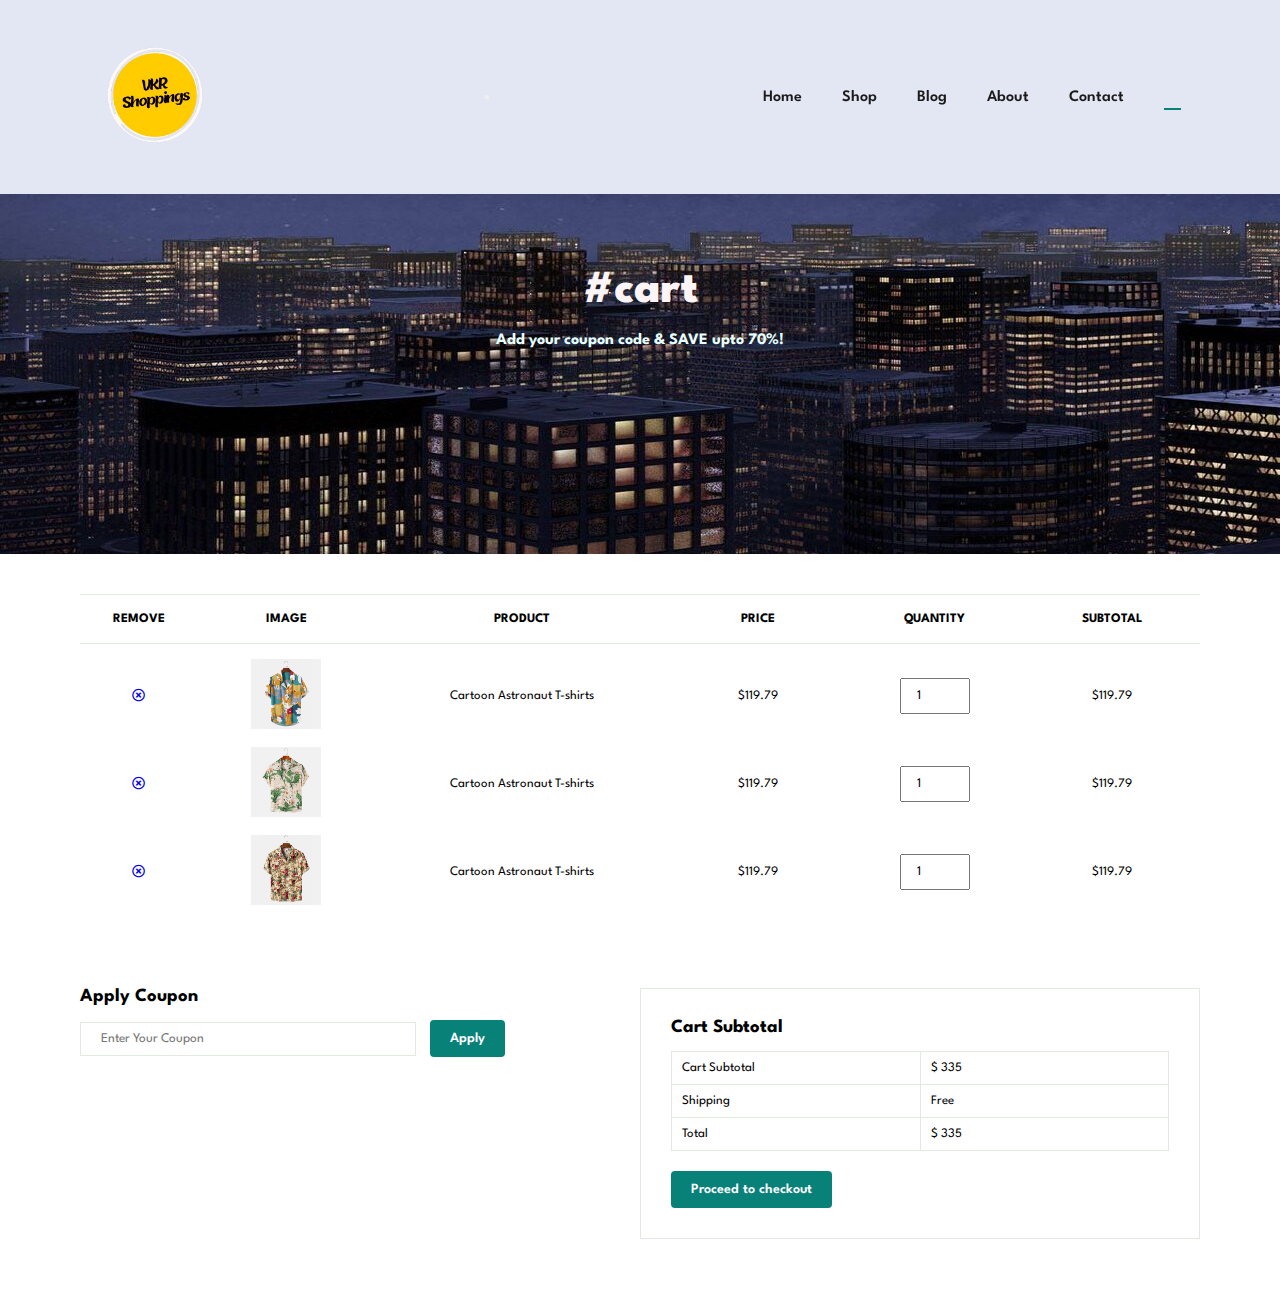
<file: cart.html>
<!DOCTYPE html>
<html lang="en">
    <head>
        <meta charset="utf-8">
        <title>Ecommerce Project</title>
        <link rel="stylesheet" href="https://pro.fontawesome.com/releases/v5.10.0/css/all.css" />
        <link rel="stylesheet" href="styles.css">
    </head>
    <body>

    <!-- NAVBAR SECTION -->
    <section id="header">
    <!-- <nav class="navbar-nav navbar-outline-lg navbar-bg-dark"> -->
        <a class="navbar-brand">
            <img src="img/logo.png" alt="logo.png" width="150" height="150">
        </a>
        <button class="navbar-toggler" data-target="" type="button">
            <span class="navbar-toggler-icon"></span>
        </button>
        <div class="navbar-collapse">
            <ul id="navbar">
                <li><a href="index.html">Home</a></li>
                <li><a href="shop.html">Shop</a></li>
                <li><a href="blog.html">Blog</a></li>
                <li><a href="about.html">About</a></li>
                <li><a href="contact.html">Contact</a></li>
                <li id="lg-bag"><a class="active" href="cart.html"><i class="far fa-shopping-bag"></i></a></li>
                <a href="#" id="close"><i class="far fa-times"></i></a>
            </ul>
        </div>

        <div id="mobile">
            <a href="cart.html"><i class="far fa-shopping-bag"></i></a>
            <i id="bar" class="fas fa-outdent"></i>
        </div>
    <!-- </nav> -->
    </section>

    <section id="cart-header" class="about-header">
        <h2>#cart</h2>
        <p>Add your coupon code & SAVE upto 70%!</p>
    </section>

    <section id="cart" class="section-p1">
        <table width="100%">
            <thead>
                <tr>
                    <td>Remove</td>
                    <td>Image</td>
                    <td>Product</td>
                    <td>Price</td>
                    <td>Quantity</td>
                    <td>Subtotal</td>
                </tr>
            </thead>

            <tbody>
                <tr>
                    <td><a href="#"><i class="far fa-times-circle"></i></a></td>
                    <td><img src="img/products/f1.jpg" alt=""></td>
                    <td>Cartoon Astronaut T-shirts</td>
                    <td>$119.79</td>
                    <td><input type="number" value="1"></td>
                    <td>$119.79</td>
                </tr>

                <tr>
                    <td><a href="#"><i class="far fa-times-circle"></i></a></td>
                    <td><img src="img/products/f2.jpg" alt=""></td>
                    <td>Cartoon Astronaut T-shirts</td>
                    <td>$119.79</td>
                    <td><input type="number" value="1"></td>
                    <td>$119.79</td>
                </tr>

                <tr>
                    <td><a href="#"><i class="far fa-times-circle"></i></a></td>
                    <td><img src="img/products/f3.jpg" alt=""></td>
                    <td>Cartoon Astronaut T-shirts</td>
                    <td>$119.79</td>
                    <td><input type="number" value="1"></td>
                    <td>$119.79</td>
                </tr>
            </tbody>
        </table>
    </section>

    <section id="cart-add" class="section-p1">
        <div id="coupon">
            <h3>Apply Coupon</h3>
            <div>
                <input type="text" placeholder="Enter Your Coupon">
                <button class="normal">Apply</button>
            </div>
        </div>

        <div id="subtotal">
            <h3>Cart Subtotal</h3>
            <table>
                <tr>
                    <td>Cart Subtotal</td>
                    <td>$ 335</td>
                </tr>
                <tr>
                    <td>Shipping</td>
                    <td>Free</td>
                </tr>
                <tr>
                    <td>Total</td>
                    <td>$ 335</td>
                </tr>
            </table>
            <button class="normal">Proceed to checkout</button>
        </div>
    </section>

    <script src="script.js" type="text/javascript"></script>    
    </body>
</html>
</file>
<file: styles.css>
@import url("https://fonts.googleapis.com/css2?family=Spartan:wght@100;200;300;400;500;600;700;800;900&display=swap");
* {
  margin: 0;
  padding: 0;
  box-sizing: border-box;
  font-family: "Spartan", sans-serif;
}

html {
  scroll-behavior: smooth;
}

/* Global Styles */

h1 {
  font-size: 50px;
  line-height: 64px;
  color: #222;
}

h2 {
  font-size: 46px;
  line-height: 54px;
  color: #222;
}

h4 {
  font-size: 20px;
  color: #222;
}

h6 {
  font-weight: 700;
  font-size: 12px;
}

p {
  font-size: 16px;
  color: #465b52;
  margin: 15px 0 20px 0;
}

.section-p1 {
  padding: 40px 80px;
}

.section-m1 {
  margin: 40px 0;
}

button.normal{
  font-size:14px;
  font-weight:600;
  padding:15px 30px;
  color:#000;
  background-color: #fff;
  border-radius:4px;
  cursor: pointer;
  border:none;
  outline:none;
  transition:0.2s;
}

button.white{
  font-size:13px;
  font-weight:600;
  padding:11px 18px;
  color:#fff;
  background-color: transparent;
  cursor: pointer;
  border:1px solid #fff;
  outline:none;
  transition:0.2s;
}

body {
  width: 100%;
}


/*NAVBAR SECTION*/

#header{
    display:flex;
    align-items: center;
    justify-content: space-between;
    padding:20px 80px;
    background-color: #E3E6F3;
    box-shadow: 0 5px 15px rgba(0, 0, 0, 0.06);
    z-index:999;
    position: sticky; /*to make the navbar be static at top*/
    top:0;
    left:0;
}

#navbar{
  display:flex;
  align-items: center;
  justify-content: center;
}

#mobile{
  display: none;
  align-items: center;
}

#close{
 display: none;
}

#mobile #bar{
  cursor: pointer;
}

#navbar li{
  list-style: none;
  padding:0 20px;
  position: relative;
}

#navbar li a{
  text-decoration: none;
  font-size: 16px;
  font-weight: 600;
  color: #1a1a1a;
  transition: 0.3s ease;
}

#navbar li a:hover,
#navbar li a.active{
  color:#088178
}

#navbar li a:hover::after,
#navbar li a.active::after{
  content:"";
  width:30%;
  height:2px;
  background:#088178;
  position:absolute;
  bottom:-4px;
  left:20px;
}

/*HOME PAGE*/

#hero{
  background-image: url("img/hero4.png");
  height:90vh;
  width:100%;
  background-size: cover;
  background-position: top 25% right 0%;
  padding:0 80px;
  display: flex;
  flex-direction: column;
  align-items: flex-start;
  justify-content: center;
}

#hero h6{
  color:#088178;
  padding-bottom: 10px;
  font-size: 25px;
}

#hero h4{
  padding-bottom:20px;
  font-size: 35px;
}

#hero button{
  background-image: url("img/button.png");
  background-color: transparent;
  color: #088178;
  border: 0;
  padding: 14px 80px 14px 65px;
  background-repeat:no-repeat;
  font-size: 15px;
  font-weight: 700;
  cursor: pointer;
}

/*FEATURES SECTION*/

#feature{
  display: flex;
  align-items: center;
  justify-content: space-between;
  flex-wrap: wrap;
}

#feature .fe-box{
  text-align: center;
  padding:25px 15px;
  width:180px;
  box-shadow: 20px 20px 34px rgba(0, 0, 0, 0.03);
  border:1px solid #cce7d0;
  border-radius: 4px;
  margin:15px 0;
}

#feature .fe-box:hover{
  box-shadow: 20px 20px 34px rgba(70, 62, 221, 0.1);
}

#feature .fe-box img{
  width:100%;
  margin-bottom: 10px;
}

#feature .fe-box h6{
  display: inline-block; /*inline-block ochesi aa text ending ke ventane mana styling end aipoye tattu pedtaru*/
  color:#088178;
  background-color: #fddde4;
  line-height: 1;
  padding:9px 8px 6px 8px;
  border-radius:4px;
}

#feature .fe-box:nth-child(2) h6{
  background-color: #cdebbc;
}

#feature .fe-box:nth-child(3) h6{
  background-color: #d1e8f2;
}

#feature .fe-box:nth-child(4) h6{
  background-color: #cdd4f8;
}

#feature .fe-box:nth-child(5) h6{
  background-color: #f6dbf6;
}

#feature .fe-box:nth-child(6) h6{
  background-color: #fff2e5;
}

/*PRODUCT SECTION*/

#product1{
  text-align: center;
}

#product1 .pro-container{
  display: flex;
  justify-content: space-between;
  padding-top: 20px;
  flex-wrap: wrap;/*page lo unna contents slide kaakunda ponike so that emanna extra add aythe kinda ne add aytay not horizontally*/
}

#product1 .pro{
  width:23%;
  min-width:250px;
  padding:10px 12px;
  border: 1px solid #cce7d0;
  border-radius: 25px;
  cursor: pointer; /*mouse daani meeda ki velinapud kuda mouse ni chupidanki*/
  box-shadow: 20px 20px 30px rgba(0, 0, 0, 0.02);
  margin: 15px 0;
  transition: 0.2s ease;
  position: relative; /*written for the working of ".cart" class*/
}

#product1 .pro:hover{
  box-shadow: 20px 20px 30px rgba(0, 0, 0, 0.06);
}

#product1 .pro img{
  width:100%;
  border-radius: 20px;
}

#product1 .pro .des{
  text-align: start;
  padding: 10px 0;
}

#product1 .pro .des span{
  color:#606063;
  font-size: 12px;
}

#product1 .pro .des h5{
  padding-top: 7px;
  color:#1a1a1a;
  font-size: 14px;
}

#product1 .pro .des i{
  color:rgb(243,181,25);
  font-size: 12px;
}

#product1 .pro .des h4{
  padding-top: 7px;
  color:#088178;
  font-size: 15px;
  font-weight: 700;
}

#product1 .pro .cart{
  width: 40px;
  height: 40px;
  line-height: 40px;
  border-radius: 50px;
  background-color: #e8f6ea;
  font-weight: 500;
  color:#088178;
  border: 1px sloid #cce7d0;
  position:absolute; /*idi child class so ventane nuv velli deeni parent class ki position:relative ane padam add cheyali endukante apude nuv raasina ee position:absolute ki ardam untadi*/
  bottom:20px;
  right:10px;
}

/*BANNER SECTION*/

#banner{
  display: flex;
  flex-direction: column;
  justify-content: center;
  align-items: center;
  text-align: center;
  background-image: url("img/banner/b2.jpg");
  width:100%;
  height:40vh;
  background-size: cover;
  background-position: center;
}

#banner .b1 h4{
  color: #e8f6ea;
  font-size: 16px;
} 

#banner .b1 h1{
  padding-top: 10px;
  color: #d1e8f2;
  font-size: 30px;
  padding-bottom: 10px;
}
#banner .b1 h1 span{
  color:#ef3636;
}

#banner .b1 button:hover{
  background: #088178;
  color: #fff;
}

/*NEXT BANNER SECTION*/

#sm-banner{
  display:flex;
  justify-content: space-between;
  flex-wrap: wrap;
}

#sm-banner .banner-box{
  display: flex;
  flex-direction: column;
  justify-content: center;
  align-items: flex-start;
  text-align: center;
  background-image: url("img/banner/b17.jpg");
  min-width: 650px;
  height:50vh;
  background-size: cover;
  background-position: center;
  padding: 30px;
}
#sm-banner .banner-box:nth-child(2){
  background-image: url("img/banner/b10.jpg");
  padding: 30px;
}

#sm-banner h4{
  color:#fff;
  font-size: 20px;
  font-weight: 300;
}

#sm-banner h2{
  color:#fff;
  font-size: 28px;
  font-weight: 800;
}
#sm-banner span{
  color:#fff; 
  font-size: 14px;
  font-weight: 500;
  padding-bottom: 15px;
}

#sm-banner .banner-box:hover button{
  background-color: #088178;
  border:1px solid #088178;
}

/*BANNER THIRD SECTION*/
#banner3{
  display:flex;
  justify-content: space-between;
  flex-wrap: wrap;
  padding: 0 80px;
}

#banner3 .banner-box{
  display: flex;
  flex-direction: column;
  justify-content: center;
  align-items: flex-start;
  background-image: url("img/banner/b7.jpg");
  min-width: 30%;
  height:30vh;
  background-size: cover;
  background-position: center;
  padding: 20px;
  margin-bottom: 20px;
}

#banner3 .banner-box:nth-child(2){
  background-image: url("img/banner/b4.jpg");
}

#banner3 .banner-box:nth-child(3){
  background-image: url("img/banner/b18.jpg");
}

#banner3 h2{
  color:#fff;
  font-weight: 900;
  font-size: 22px;
}

#banner3 h3{
  color:#ec544e;
  font-weight: 800;
  font-size: 15px;
}

/*NEWSLETTER SECTION*/

#newsletter{
  display: flex;
  justify-content: space-between;
  flex-wrap: wrap;
  align-items: center;
  background-image: url("img/banner/b14.jpg");
  background-repeat: no-repeat;
  background-color: #041e42;
  background-position:20% 30%;
}

#newsletter h4{
  font-size:22px;
  font-weight: 700;
  color: #fff;
}

#newsletter p{
  font-size:14px;
  font-weight: 600;
  color: #818ea0;
}

#newsletter p span{
  color:#ffbd27;
}

#newsletter .form{
  display: flex;
  width: 40%;
}

#newsletter input{
  height: 3.125rem;
  padding:0 1.25em;
  font-size: 14px;
  width:100%;
  border: 1px solid transparent;
  border-radius: 4px;
  outline:none;
  border-top-right-radius: 0;
  border-bottom-right-radius: 0;
}

#newsletter button{
  background-color: #088178;
  color: #fff;
  white-space: nowrap;
  border-top-left-radius: 0;
  border-bottom-left-radius: 0;
}

/*FOOTER SECTION*/

footer{
  display: flex;
  flex-wrap: wrap;
  justify-content: space-between;
}

footer .col{
  display: flex;
  flex-direction: column;
  align-items: flex-start;
  margin-bottom: 20px;
}

footer .logo{
  margin-bottom: 30px;
}

footer h4{
  font-size: 14px;
  padding-bottom:20px;
}

footer p{
  font-size: 13px;
  margin: 0 0 8px 0;
}

footer a{
  font-size: 13px;
  text-decoration: none;
  color:#222;
  margin-bottom: 10px;
}

footer .follow{
  margin-top: 20px;
}

footer .follow i{
  color:#465b52;
  padding-right:4px;
  cursor: pointer;
}

footer .install .row img{
  border: 1px solid #088178;
  border-radius: 6px;
}

footer .install img{
  margin: 10px 0 15px 0;
}

footer .follow i:hover,
footer a:hover{
  color: #088178;
}

footer .copyright{
  width:100%;
  text-align: center;
}

/*MEDIA QUERIES TO MAKE PAGE RESPONSIVE*/

@media (max-width:799px){
   
   .section-p1{
    padding: 40px 40px;
   }

   #navbar{
     display:flex;
     flex-direction: column;
     align-items: flex-start;
     justify-content: flex-start;
     position: fixed;
     top:0;
     right:-300px;
     height:100vh;
     width:300px;
     background-color: #E3E6F3;
     box-shadow: 0 40px 60px rgba(0,0,0,0.1);
     padding: 80px 0 0 10px;  
     transition: 0.3s;
  }

  #navbar.active{ /*space untey hierarchical space lekpothey "ipudu navbar itself is having the class named active ani ardam"*/
    right:0px;
  }

  #navbar li{
    margin-bottom: 25px;
  }

  #mobile{
    display: flex;
    align-items: center;
  }

  #mobile i{
    color:#1a1a1a;
    font-size: 24px;
    padding-left: 20px;
  }

  #close{
    display: initial;
    position: absolute;
    top:30px;
    left:30px;
    color:#222;
    font-size:24px;
  }
  #lg-bag{
    display: none;
  }

  #hero{
    height: 70vh;
    padding: 0 80px;
    background-position: top 30% right 30%;
  }

  #feature{
    justify-content: center;
  } 
 
  #feature .fe-box{
    margin:15px 15px;
  }

  #product1 .pro-container{
    justify-content: center;
  }

  #product1 .pro{
    margin:15px;
  }

  #banner{
    height:30vh;
  }

  #sm-banner .banner-box{
    min-width:100%;
    height:30vh;
  }

  #banner3{
    padding: 0 40px;
  }

  #banner3 .banner-box{
    width:28%;
  }

  #newsletter .form{
    width:70%;
  }
}

@media (max-width:477px){
  
  .section-p1{
    padding:20px;
  }
  
  #header{
    padding: 10px 30px;
  }

  h2{
    font-size:32px;
  }

  h1{
    font-size: 38px;
  }

  #hero{
    padding: 0 20px;
    background-position: 55%;
  }

  #feature{
    justify-content: space-between;
  }

  #feature .fe-box{
    width:155px;
    margin: 0 0 15px 0;
  }

  #product1 .pro{
    width:100%;
  }

  #banner1{
    height: 40vh;
  }

  #sm-banner .banner-box{
    height:40vh;
  }

  #sm-banner .banner-box{
    margin-top: 20px;
  }

  #banner3{
    padding: 0 20px;
  }

  #banner3 .banner-box{
    width: 100%;
  }

  #newsletter{
    padding:40px 20px;
  }

  #newsletter .form{
    width:100%;
  }

  footer .copyright{
    text-align: start;
  }

  /*Single Product*/

  #prodetails{
    display: flex;
    flex-direction: column;
  }

  #prodetails .single-pro-image{
    width:100%;
    margin-right: 0px;
  }

  #prodetails .single-pro-details{
    width:100%;
  }

}


/*SHOP PAGE*/

#page-header{
  background-image: url("img/banner/b1.jpg");
  text-align: center;
  height:40vh;
  width:100%;
}

#page-header h2{
  padding-top: 80px;
  color:#cdd4f8;
}

#page-header p{
  color:#fff;
}

#pagination{
  text-align: center;
}

#pagination a{
  text-decoration: none;/*to remove the underline*/
  background-color: #088178;
  padding: 15px 20px;
  border-radius: 4px;
  color:#fff;
  font-weight: 600;
}

#pagination a i{
  font-size: 16px;
  font-weight: 600;
}

/*when a specific product is clicked*/

#prodetails{
  display: flex;
  margin-top: 20px;
}

#prodetails .single-pro-image{
  width:40%;
  margin-right: 50px;
}

.small-img-group{
  display: flex;
  justify-content: space-between;
}

.small-img-col{
  flex-basis: 24%;
  cursor: pointer;
}

#prodetails .single-pro-details{
  width:50%;
  padding-top: 30px;
}

#prodetails .single-pro-details h4{
  padding: 40px 0 20px 0;
}

#prodetails .single-pro-details h2{
  font-size:26px;
}

#prodetails .single-pro-details select{
  display: block;
  padding:5px 10px;
  margin-bottom: 10px;
}

#prodetails .single-pro-details input{
  width:50px;
  height:47px;
  padding-left:10px;
  font-size: 16px;
  margin-right: 10px;
}

#prodetails .single-pro-details input:focus{
  outline:none;
}


#prodetails .single-pro-details button{
  background-color: #088178;
  color:#fff;
}

#prodetails .single-pro-details span{
  line-height:25px;
}

/*BLOG PAGE*/

#page-header.blog-header{
  background-image: url("img/banner/b19.jpg");
}

#blog{
  padding: 150px 150px 0 150px;
}

#blog .blog-box{
  display:flex;
  align-items: center;
  width: 100%; 
  position: relative; /*you need to add this statement because you have written "position: absolute" in h1 section*/
  padding-bottom: 90px;
}

#blog .blog-img{
  width:50%;
  margin-right: 40px;
}

#blog img{
  width:100%;
  height: 300px;
  object-fit: cover;
}

#blog .blog-details{
  width:50%;
}

#blog .blog-details a{
  text-decoration: none;
  color: #000;
  font-size: 11px;
  font-weight: 700;
  position: relative; /*you need to add this statement because you have written "position: absolute" in after section*/
  transition: 0;
}

#blog .blog-details a::after{
  content: ""; /*everytime you add an after or before keyword you must add this content property in it*/
  width: 50px;
  height: 1px;
  background-color: #000;
  position: absolute;
  top:4px;
  right:-60px
}

#blog .blog-details a:hover{
  color: #088178;
}

#blog .blog-details a:hover::after{
  background-color: #088178;
}

#blog .blog-box h1{
  position: absolute; /*IMPORTANT--- IDI VAADINAPUD KACHITANGA DEENI PARENT CLASS LO MANAM POSITION:RELATIVE ANI MENTION CHEYALI*/
  top:-40px;
  left:0;
  font-size: 70px;
  font-weight: 700;
  color:#c9cbce;
  z-index: -1;
}

@media(max-width:777px){

  #blog{
    padding: 100px 20px 0 20px;
  }

  #blog .blog-box{
    display: flex;
    flex-direction: column;
    align-items: flex-start;
  }

  #blog .blog-img{
    width:100%;
    margin-right: 0px;
    margin-bottom: 30px;
  }

  #blog .blog-details{
    width:100%;
  }

}
/*ABOUT PAGE*/

#page-header.about-header{
  background-image: url("img/about/banner.png");
}

#about-head{
  display:flex;
  align-items: center;
}

#about-head img{
  width:50%;
  height:auto;
}
#about-head div{
  width:50%;
  padding-left: 40px;
  padding-bottom: 40px;
}

#about-app{
  text-align: center;
}

#about-app video{
  width:60%;
  height:100%;
  margin-top: 30px auto 0 auto;
  padding-top: 10px;
  border-radius: 20px;
}

@media(max-width:477px){
  
  #about-head{
    flex-direction: column;
  }
   
  #about-head img{
    width:100%;
    margin-bottom: 20px;
  }

  #about-head div{
    width:100%;
    padding-left: 0px;
  } 
  
  #about-head video{
    width:100%;
  }
}

/*CONTACT PAGE*/

#contact-details{
    display: flex;
    align-items: center;
    justify-content: space-between;
}

#contact-details .details{
    width:40%;
}

#contact-details .details span,
#form-details form span{
  font-size: 12px;
}

#contact-details .details h2,
#form-details form h2{
  font-size: 26px;
  line-height: 35px;
  padding:20px 0;
}

#contact-details .details h3{
  font-size: 16px;
  padding-bottom: 15px;
}

#contact-details .details li{
  list-style: none;
  display: flex;
  padding:10px 0;
}

#contact-details .details li i{
  font-size: 14px;
  padding-right:22px;
}

#contact-details .details li p{
  margin:0;
  font-size: 14px;
}

#contact-details .map{
  width:55%;
  height:400px;
}

#contact-details .map iframe{
  width:100%;
  height:100%;
}

#form-details{
  display: flex;
  justify-content: space-between;
  margin: 30px;
  padding: 80px;
  border:1px solid #e1e1e1;
}


#form-details form{
  width:65%;
  display: flex;
  flex-direction:column;
  align-items: flex-start;
}

#form-details form input,
#form-details form textarea{
  width: 100%;
  padding:12px 15px;
  outline:none;
  margin-bottom: 20px;
  border: 1px solid #e1e1e1;
}

#form-details form button{
  background-color: #088178;
  color:#fff;
}

#form-details .people div{
  padding-bottom: 25px;
  display: flex;
  align-items: flex-start;
} 

#form-details .people div img{
  width:65px;
  height:65px;
  object-fit:cover;
  margin-right: 15px;
}

#form-details .people div p{
  margin: 0;
  font-size: 13px;
  line-height: 25px;
} 

#form-details .people div p span{
  display: block;
  font-size: 16px;
  font-weight: 600;
  color:#000;
}

@media (max-width: 799px){
  #form-details{
    padding:40px;
  }

  #form-details form{
    width: 50%;
  }
}

@media (max-width: 477px){
  #contact-details{
    flex-direction: column;
  }

  #contact-details .details{
    width:100%;
    margin-bottom: 30px;
  }

  #contact-details .map{
    width:100%;
  }

  #form-details{
    margin:10px;
    padding: 30px 10px;
    flex-wrap: wrap;
  }

  #form-details form{
    width: 100%;
    margin-bottom: 30px;
  }
}

/*CART PAGE*/

#cart{
  overflow-x: auto; /*to get slider*/
}

#cart-header.about-header{  
background-image: url("img/banner/og.jpg");
  text-align: center;
  height:40vh;
  width:100%;
}

#cart-header h2{
  color: #FDF4F5;
  padding-top: 70px;
  font-weight: 800;
}
#cart-header p{
  color: #E6FFFD;
  font-weight: 700;
}

#cart table{
  width:100%;
  border-collapse: collapse;
  table-layout: fixed;
  white-space: nowrap;
}

#cart table img{
  width:70px;
}

#cart table td:nth-child(1){
  width:100px;
  text-align: center;
}

#cart table td:nth-child(2){
  width:150px;
  text-align: center;
}

#cart table td:nth-child(3){
  width:250px;
  text-align: center;
}

#cart table td:nth-child(4),
#cart table td:nth-child(5),
#cart table td:nth-child(6){
  width:150px;
  text-align: center;
}

#cart table td:nth-child(5) input{
  width:70px;
  padding:10px 5px 10px 15px;
}

#cart table thead{
  border:1px solid #e2e9e1;
  border-left: none;
  border-right: none;
}

#cart table thead td{
  font-weight: 700;
  text-transform: uppercase;
  font-size: 13px;
  padding:18px 0;
}

#cart table tbody tr td{
 padding-top: 15px;
}

#cart table tbody td{
 font-size: 13px;
}

#cart-add{
  display: flex;
  flex-wrap: wrap;
  justify-content: space-between;
}

#coupon{
  width:50%;
  margin-bottom: 30px;
}

#coupon h3,
#subtotal h3{
  padding-bottom: 15px;
}

#coupon input{
  padding: 10px 20px;
  outline:none;
  width:60%;
  margin-right: 10px;
  border:1px solid #e2e9e1;
}

#coupon button,
#subtotal button{
  background-color: #088178;
  color: #fff;
  padding: 12px 20px;
}

#subtotal{
  width:50%;
  margin-bottom:30px;
  border: 1px solid #e2e9e1;
  padding: 30px;
}

#subtotal table{
  border-collapse: collapse;
  width:100%;
  margin-bottom: 20px;
}

#subtotal table td{
  width:50%;
  border:1px solid #e2e9e1;
  padding:10px;
  font-size: 13px;
}

@media(max-width:477px){
   #cart-add{
    flex-direction: column;
   }

   #coupon{
    width:100%;
  }

  #subtotal{
    width:100%;
    padding: 20px;
  }
}
</file>
